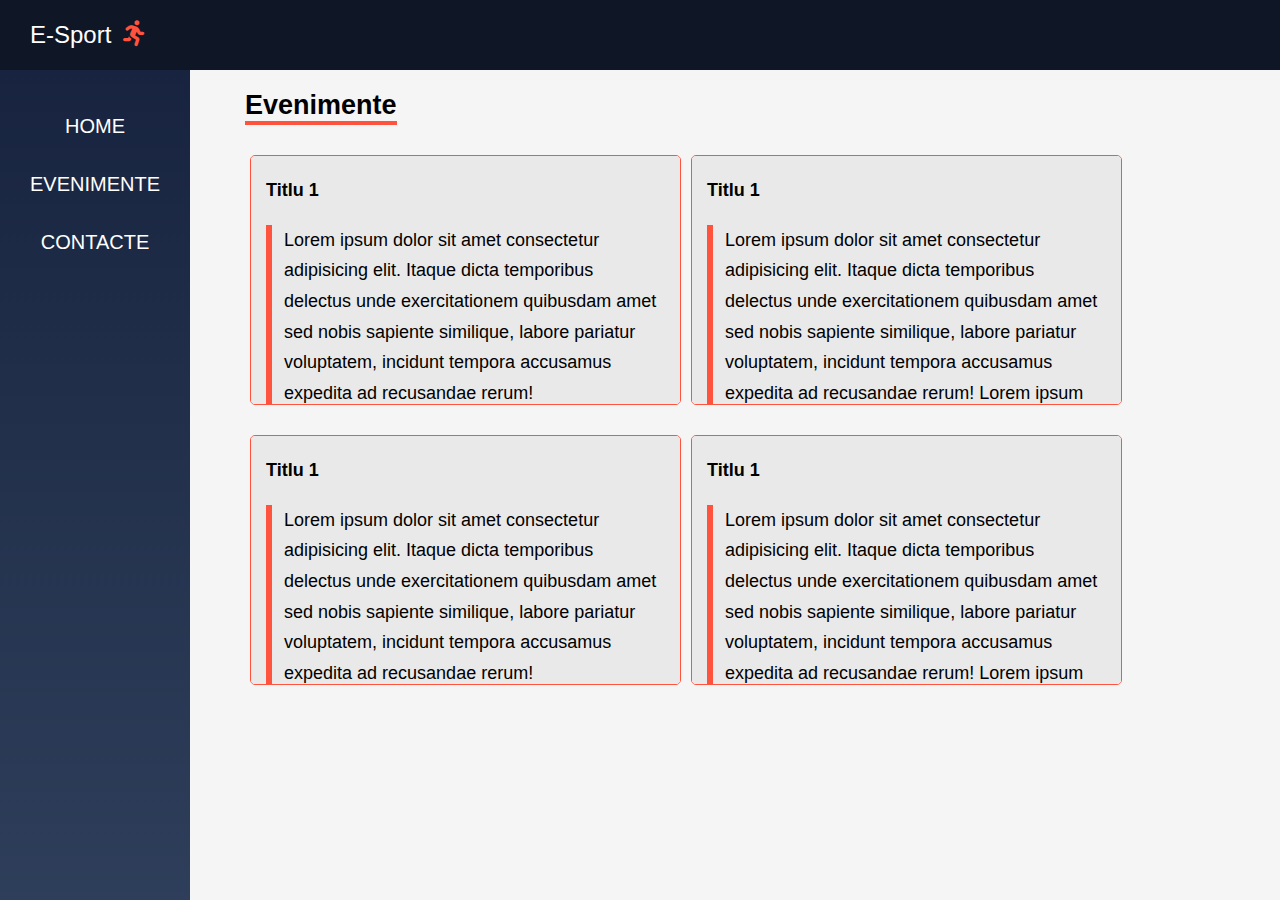
<file: evenimente.html>
<html lang="en">
  <head>
    <meta charset="UTF-8" />
    <link rel="stylesheet" type="text/css" href="css/style.css" />
    <meta name="viewport" content="width=device-width, initial-scale=1.0" />
    <link
      rel="stylesheet"
      href="https://cdnjs.cloudflare.com/ajax/libs/font-awesome/5.15.2/css/all.min.css"
    />
    <title>E-Sport</title>
  </head>
  <body>
    <header>
      <a href="index.html">
        E-Sport
        <i class="fas fa-running logo"></i>
      </a>
      <i id="menu-btn" class="fas fa-bars" onclick="show()"></i>
    </header>

    <div class="page-continer">
      <aside id="side-menu">
        <a href="index.html"> Home </a>
        <a href="evenimente.html">Evenimente</a>
        <a href="contacte.html">Contacte</a>
      </aside>

      <main>
        <h2 class="title">Evenimente</h2>

        <div class="row row-event">
          <div class="col-50 ">
              <div class="event">
                <h4>Titlu 1</h4>
                <p>
              Lorem ipsum dolor sit amet consectetur adipisicing elit. Itaque
              dicta temporibus delectus unde exercitationem quibusdam amet sed
              nobis sapiente similique, labore pariatur voluptatem, incidunt
              tempora accusamus expedita ad recusandae rerum!
                </p>
            </div>
          </div>
          <div class="col-50 ">
            <div class="event">
              <h4>Titlu 1</h4>
              <p>
            Lorem ipsum dolor sit amet consectetur adipisicing elit. Itaque
            dicta temporibus delectus unde exercitationem quibusdam amet sed
            nobis sapiente similique, labore pariatur voluptatem, incidunt
            tempora accusamus expedita ad recusandae rerum!
            Lorem ipsum dolor sit, amet consectetur adipisicing elit. Sint pariatur iusto et quisquam ut esse officiis veritatis enim qui. Culpa laborum autem maxime non voluptate numquam sint. Minima, eius cupiditate.
              </p>
          </div>
        </div>
        </div>

        <div class="row row-event">
            <div class="col-50 ">
                <div class="event">
                  <h4>Titlu 1</h4>
                  <p>
                Lorem ipsum dolor sit amet consectetur adipisicing elit. Itaque
                dicta temporibus delectus unde exercitationem quibusdam amet sed
                nobis sapiente similique, labore pariatur voluptatem, incidunt
                tempora accusamus expedita ad recusandae rerum!
                  </p>
              </div>
            </div>
            <div class="col-50 ">
              <div class="event">
                <h4>Titlu 1</h4>
                <p>
              Lorem ipsum dolor sit amet consectetur adipisicing elit. Itaque
              dicta temporibus delectus unde exercitationem quibusdam amet sed
              nobis sapiente similique, labore pariatur voluptatem, incidunt
              tempora accusamus expedita ad recusandae rerum!
              Lorem ipsum dolor sit, amet consectetur adipisicing elit. Sint pariatur iusto et quisquam ut esse officiis veritatis enim qui. Culpa laborum autem maxime non voluptate numquam sint. Minima, eius cupiditate.
                </p>
            </div>
          </div>
          </div>

          
      </main>
    </div>
    <script src="js/main.js"></script>
  </body>
</html>
</file>
<file: css/style.css>
* {
  box-sizing: border-box;
}
::-webkit-scrollbar {
  width: 6px;
}
::-webkit-scrollbar-thumb {
  background: gray;
  border-radius: 8px;
}

body {
  margin: 0;
  background-color: #f5f5f5;
  font-size: 18px;
  font-family: sans-serif;
}

header {
  height: 70px;
  background-color: #0f1626;
  position: fixed;
  width: 100%;
  padding-top: 20px;
  padding-left: 30px;
  font-size: 24px;
}

header a {
  color: white;
  text-decoration: none;
}

.page-continer {
  min-height: 100vh;
  padding-top: 70px;
}

main {
  margin: 10px 10% 60px 220px;
  padding: 0px 25px;
}
aside {
  width: 190px;
  height: 100vh;
  position: fixed;
  background: linear-gradient(to bottom, #18243f, #30415d);
  padding-top: 10px;
  font-size: 20px;
}

aside a {
  display: block;
  color: white;
  text-transform: uppercase;
  text-decoration: none;
  text-align: center;
  margin-top: 35px;
}

.logo {
  margin-left: 5px;
  font-size: 26px;
  color: #ff533d;
}

p {
  line-height: 170%; /* spatiere intre randuri*/
  border-left: 6px solid #ff533d;
  padding-left: 12px;
}

.row {
  overflow: auto; /*controleaza inaltimea corect*/
}

[class^="col-"] {
  float: left;
  padding: 5px;
}

.col-10{ width: 10%;}
.col-20{ width: 20%;}
.col-30{ width: 30%;}
.col-40{ width: 40%;}
.col-50{ width: 50%;}
.col-60{ width: 60%;}
.col-70{ width: 70%;}
.col-80{ width: 80%;}
.col-90{ width: 90%;}
.col-100{ width: 100%;}

.title {
  border-bottom: 4px solid #ff533d;
  margin-bottom: 5px;
  margin-top: 10px;
  display: inline-block;
}

.intro-video {
  display: block;
  max-height: 50vh;
  margin: 40px auto;
  max-width: 100%;
  border-radius: 8px; /*rotunjeste margini*/
}

.gallery {
  display: flex;
  justify-content: space-around; /*extinde imaginile intre ele si face un spatiu egal*/
  flex-wrap: wrap; /*perminte ca img sa treaca pe un rand nou, sa nu vina una langa alta fara margini*/
  margin-top: 40px;

}
.gallery img {
  width: 200px;
  height: 200px;
  object-fit: cover; /*face un crop,permite sa nu strice calitatea img*/
  border-radius: 5px;
  transition: all 0.3s;
}

.gallery img:hover {
    transform: scale(1.05);
    transition: all 0.3s;
}

.row-event {
  margin-top: 20px;
}

.event {
  padding: 0px 15px 15px 15px;
  background-color: #e9e9e9;
  border-radius: 5px;
  border: 1px solid #ff533d;
  height: 250px;
  overflow-y: scroll; /*scrool*/
}

.contact-list, .contact-data {
  line-height: 200%;
  list-style: linear-gradient(#ff533d, #ff533d);
}

.harta {
  width: 100%;
  max-width: 480px;
  height: 324px;
  border-radius: 5px;
  border: 2px solid #ff533d;
}

.centered {
  text-align: center;
}

.contact-form {
  background-color: rgb(235, 235, 235);
  border-radius: 5px;
  border: 2px solid #ff533d;
  max-width: 480px;
  padding: 5px 15px 30px 15px;
}

.contact-form input, .contact-form textarea {
  display: block;
  width: 90%;
  margin: 15px auto 0px auto;
  resize: none;
  font-family: inherit;
  padding:3px;
  font-size: 16px;
}

#menu-btn{
  color: white;
  font-size: 28px;
  position:absolute;
  top:22px;
  right: 25px;
  display: none;
}

.show {
  display: block !important; 
}

@media (max-width:760px) {

  body{
    font-size: 16px;
  }

  [class^="col-"] {
    width: 100%;
  }
  main{
    margin: 0px;
   
    padding:10px 15px 20px 15px;
  }

  aside{
    display: none;
    height: auto;
    width: 100%;
    padding-top: 0px;
    padding-bottom: 25px;

  }

  .gallery img {
    width:130px;
    height:130px;
  }

  #menu-btn {

    display: block;
  }
}
</file>
